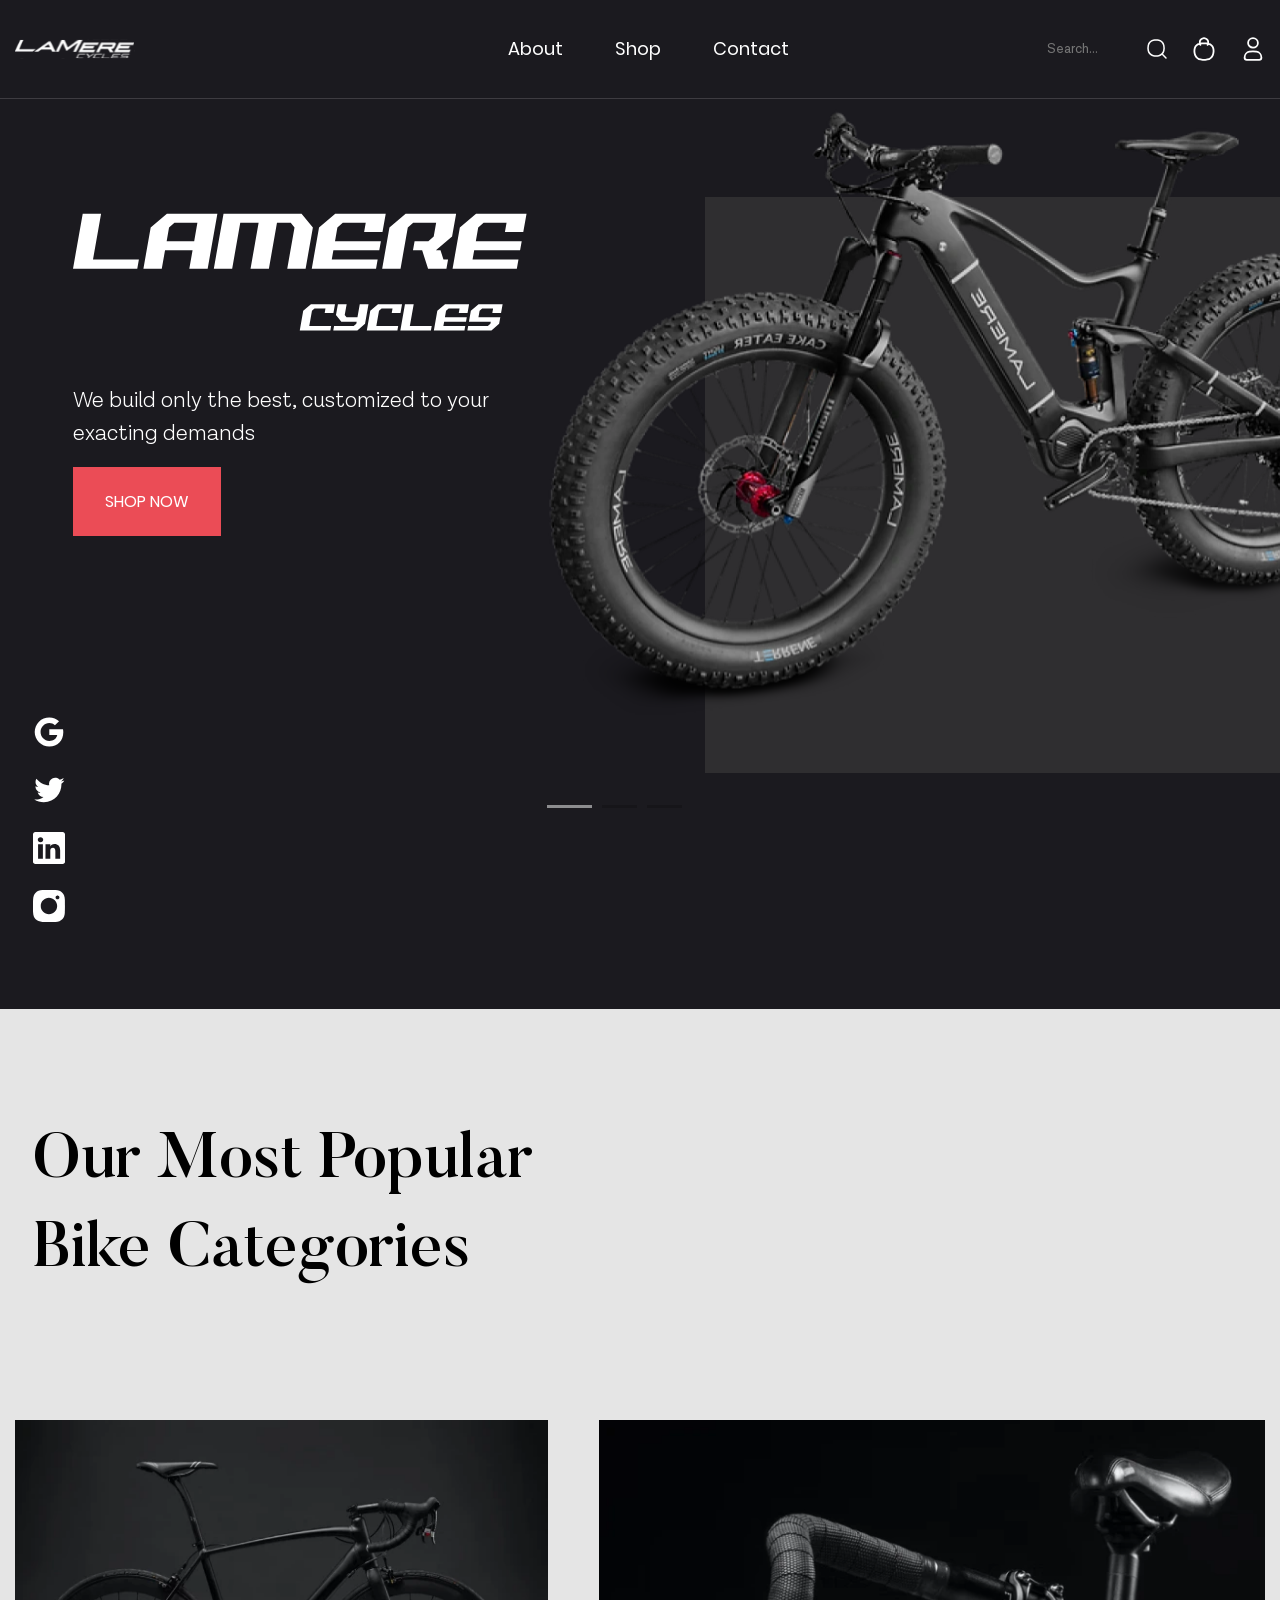
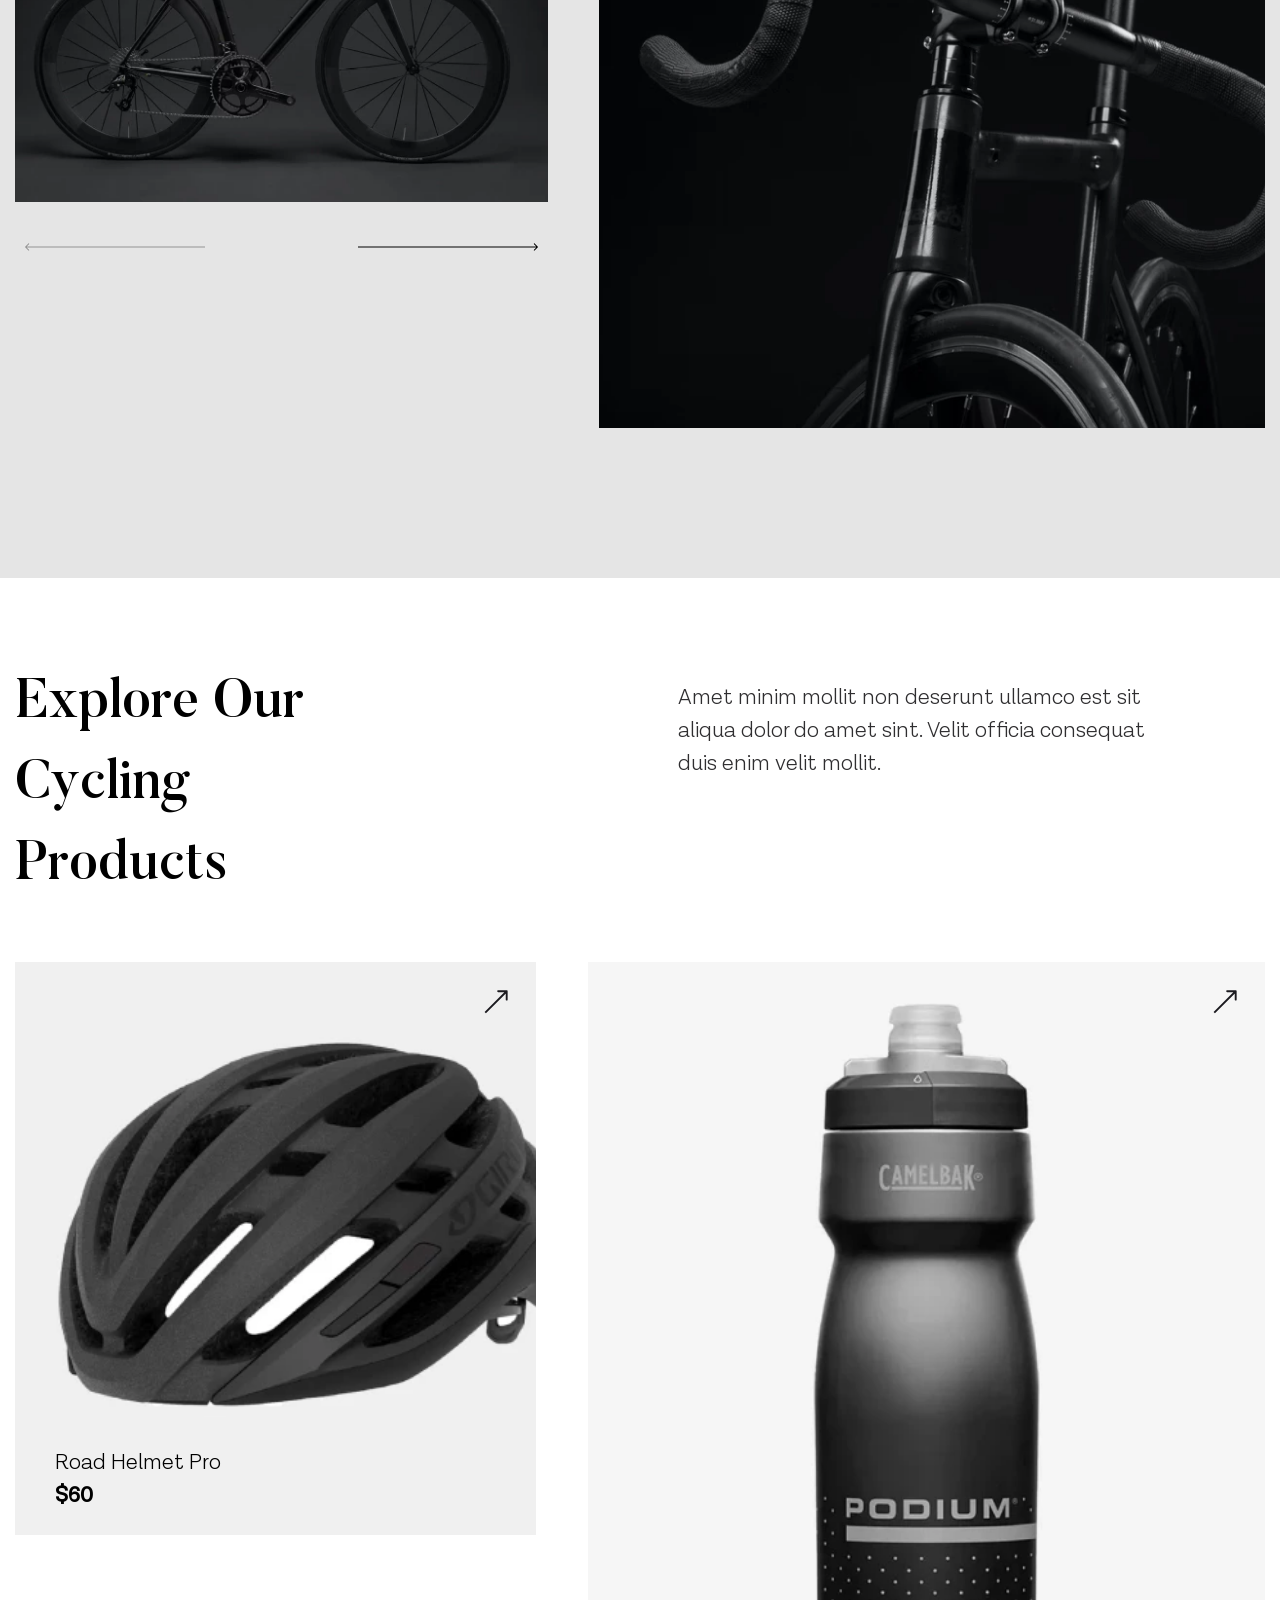
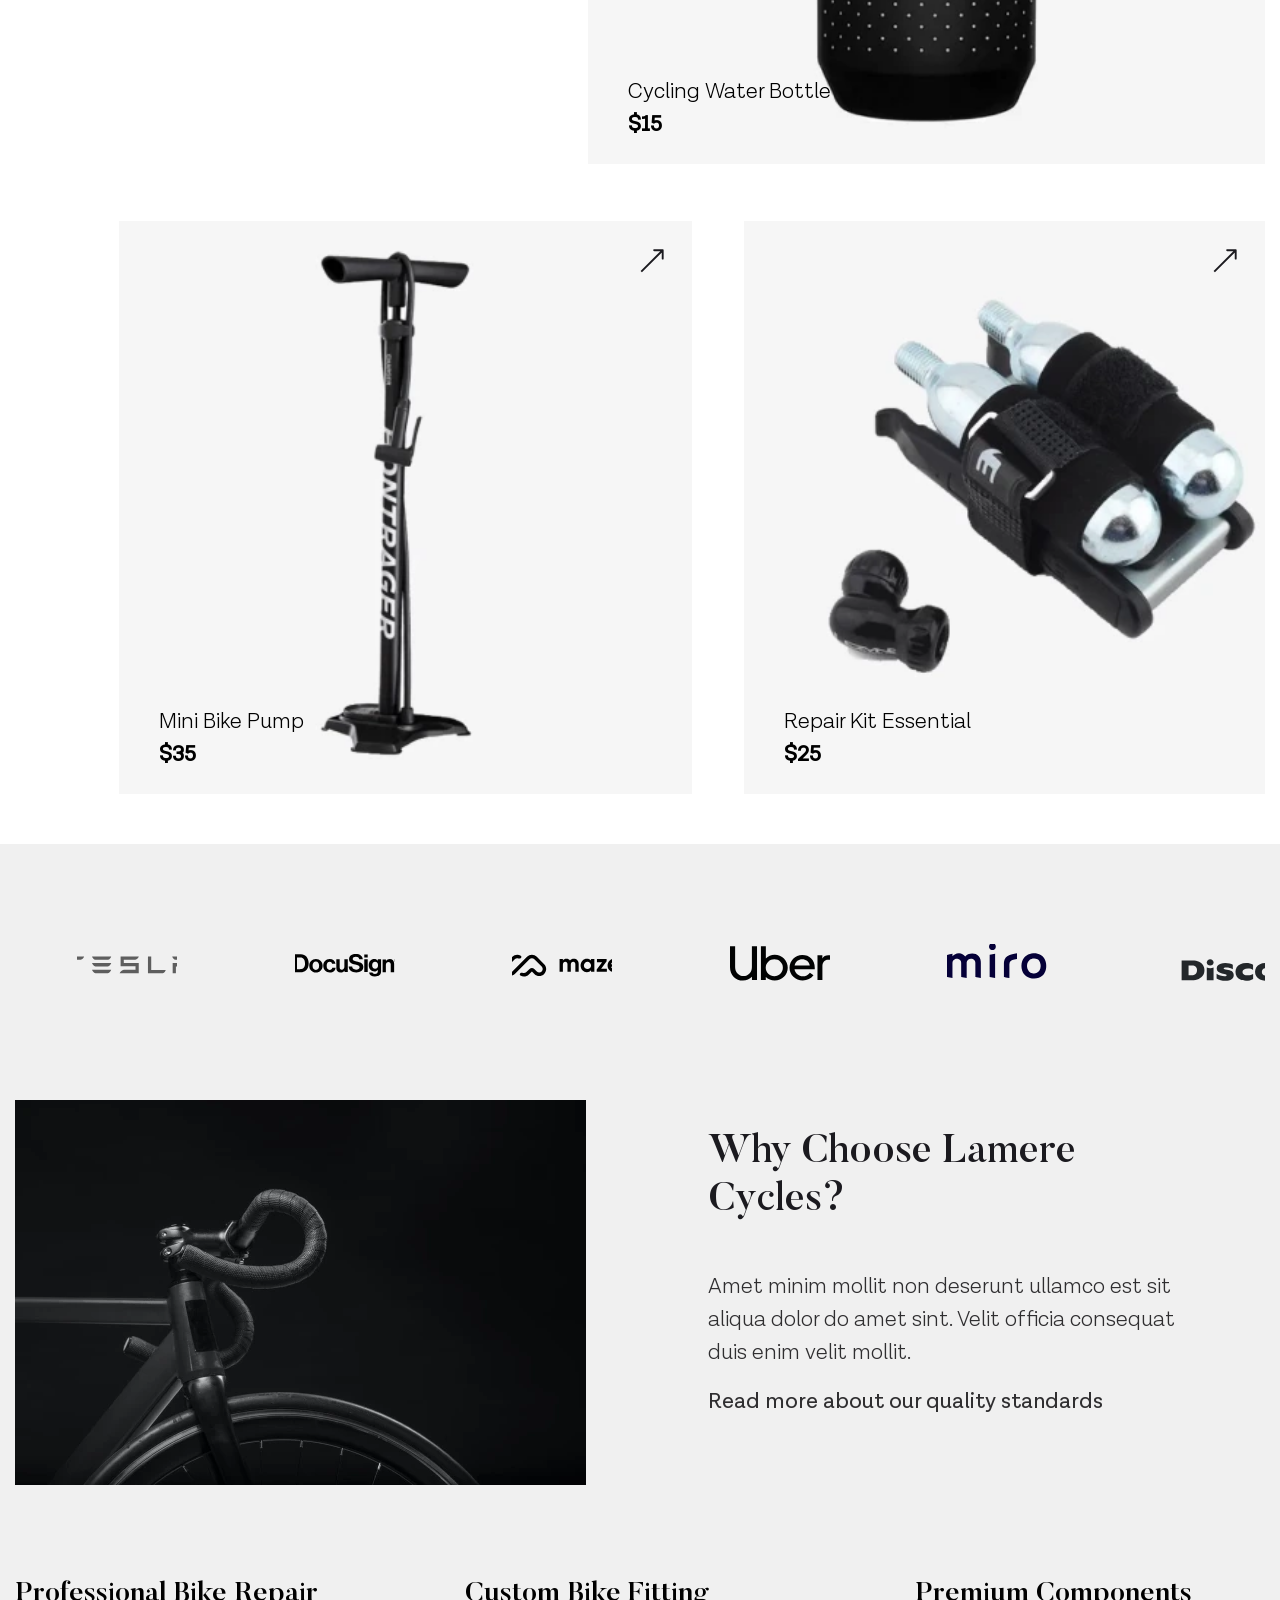
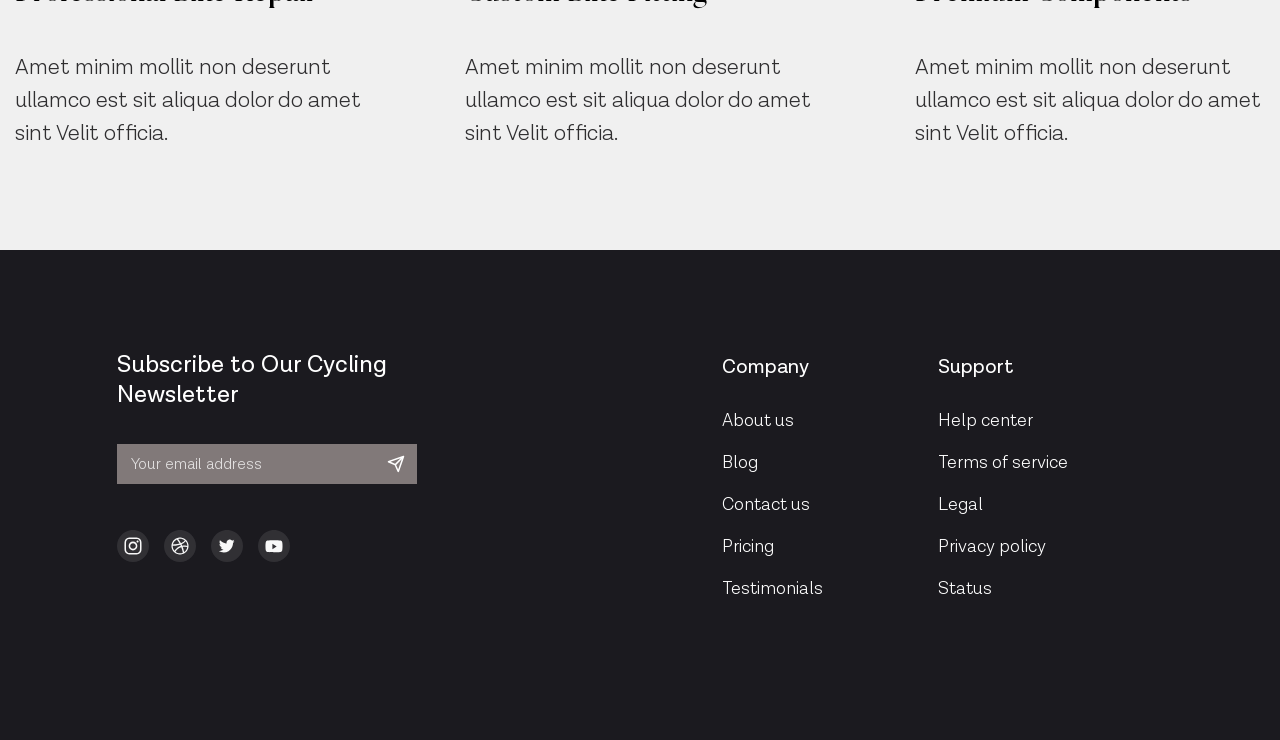
<file: index.html>
<!DOCTYPE html>
<html lang="en">

<head>
   <title>LamereCycles - Premium Custom Bicycles & Cycling Accessories</title>
   <meta http-equiv="Content-type" content="text/html;charset=UTF-8">
   <meta name="viewport" content="width=device-width, initial-scale=1.0">
   <meta name="description" content="LamereCycles - make best bicycle, customized to your exacting demands. Premium bicycles, cycling accessories and repair services.">
   <meta name="keywords" content="premium bicycles, custom bikes, bespoke cycles, handmade bicycles, high-end bikes, luxury cycling, carbon fiber bikes, road bikes, mountain bikes, gravel bikes, electric bikes, e-bikes, bike fitting service, professional bike repair, cycling accessories, bike components, cycling gear, urban bicycles, commuter bikes, performance bicycles, titanium bikes, aluminum frames, cycling apparel, bike helmets, cycling shoes, bike maintenance, custom bike builder, USA bike manufacturer, premium cycling brand, boutique bike shop, high-performance bicycles, bike customization, personalized bikes, dream bike builder, exclusive bicycles, artisan bike frames, cycling technology, innovative bike design, professional cycling equipment, cycling community, endurance bikes, racing bicycles, trail bikes, adventure cycling, bike packing gear, cycling safety equipment, smart bikes, connected cycling">
   <link rel="canonical" href="https://lamere-cycles-91wl.vercel.app/">
   <meta property="og:title" content="LamereCycles - Premium Custom Bicycles">
   <meta property="og:description" content="We build only the best bicycles, customized to your exacting demands">
   <meta property="og:type" content="website">
   <meta property="og:url" content="https://lamere-cycles-91wl.vercel.app/">
   <meta property="og:image" content="https://lamere-cycles-91wl.vercel.app/img/Content/about-cycle.webp">
   <meta name="twitter:card" content="summary_large_image">
   <meta name="twitter:title" content="LamereCycles - Premium Custom Bicycles">
   <meta name="twitter:description" content="We build only the best bicycles, customized to your exacting demands">
   <meta name="twitter:image" content="https://lamere-cycles-91wl.vercel.app/img/Content/about-cycle.webp">
   
   <link rel="preconnect" href="https://cdn.jsdelivr.net">
   <link rel="dns-prefetch" href="https://cdn.jsdelivr.net">
   <link rel="preconnect" href="https://mc.yandex.ru">
   <link rel="dns-prefetch" href="https://mc.yandex.ru">
   
   <link rel="preload" href="https://cdn.jsdelivr.net/npm/swiper@9/swiper-bundle.min.css" as="style" onload="this.onload=null;this.rel='stylesheet'">
   <noscript><link rel="stylesheet" href="https://cdn.jsdelivr.net/npm/swiper@9/swiper-bundle.min.css"></noscript>
   
   <style>
   .visually-hidden {
      position: absolute;
      width: 1px;
      height: 1px;
      padding: 0;
      margin: -1px;
      overflow: hidden;
      clip: rect(0, 0, 0, 0);
      white-space: nowrap;
      border: 0;
   }
   
   .about-slider__img img {
      content-visibility: auto;
      contain-intrinsic-size: 600px 400px;
   }
   
   .about-slider__img, .category-slider__right img, .explore__item img {
      aspect-ratio: auto;
   }
   
   .explore__item--helmet img { aspect-ratio: 1/1; }
   .explore__item--bottle img { aspect-ratio: 1/1; }
   .explore__item--pump img { aspect-ratio: 1/1; }
   .explore__item--kit img { aspect-ratio: 1/1; }
   
   .title {
      font-weight: bold;
      line-height: 1.2;
   }
   
   .text {
      line-height: 1.5;
   }
   </style>
   
   <link rel="stylesheet" href="./css/style.css" media="print" onload="this.media='all'">
   <link rel="shortcut icon" href="./favicon/favicon.ico">
   
   <link rel="preload" href="./img/Content/about-cycle.webp" as="image" type="image/webp" fetchpriority="high">
   <link rel="preload" href="./img/Icons/header-logo.svg" as="image" type="image/svg+xml" fetchpriority="high">
   
   <script>
   (function() {
      function loadYandexMetrika() {
         var script = document.createElement('script');
         script.src = 'https://mc.yandex.ru/metrika/tag.js';
         script.async = true;
         document.head.appendChild(script);
         
         window.ym = window.ym || function(){(window.ym.a = window.ym.a || []).push(arguments)};
         window.ym.l = 1*new Date();
         window.ym(106472051, 'init', {
            ssr:true,
            webvisor:true,
            clickmap:true,
            ecommerce:"dataLayer",
            referrer: document.referrer,
            url: location.href,
            accurateTrackBounce:true,
            trackLinks:true
         });
      }
      
      if (window.addEventListener) {
         window.addEventListener('load', loadYandexMetrika, false);
      } else if (window.attachEvent) {
         window.attachEvent('onload', loadYandexMetrika);
      }
   })();
   </script>
   
   <noscript><div><img src="https://mc.yandex.ru/watch/106472051" style="position:absolute; left:-9999px;" alt="" /></div></noscript>
   
   <meta http-equiv="Cache-Control" content="public, max-age=31536000, immutable">
   <meta http-equiv="Expires" content="31536000">

</head>

<body>
   <div class="wrapper">
      <header class="header" role="banner">
         <div class="container">
            <div class="header__row">
               <a class="header__logo" href="#" aria-label="LamereCycles Home" title="Go to LamereCycles homepage">
                  <img src="./img/Icons/header-logo.svg" alt="LamereCycles Logo" width="120" height="40" loading="eager" decoding="async" fetchpriority="high">
               </a>
               <div class="header__burger">
                  <span></span>
               </div>
               <nav class="header__menu" role="navigation" aria-label="Main Navigation">
                  <ul class="header__list">
                     <li><a class="header__link contact-text" href="#about" title="Learn about LamereCycles company">About</a></li>
                     <li><a class="header__link contact-text" href="#shop" title="Go to bicycles and accessories shop">Shop</a></li>
                     <li><a class="header__link contact-text" href="#contact" title="Contact LamereCycles">Contact</a></li>
                  </ul>
               </nav>
               <div class="header__account">
                  <form action="#" role="search">
                     <label for="search-input" class="visually-hidden">Search products</label>
                     <input class="header__input" id="search-input" type="text" placeholder="Search..." aria-label="Search products" title="Search bicycles and accessories">
                  </form>
                  <a class="header__basket" href="#" aria-label="Shopping cart" title="Shopping cart">
                     <img src="./img/Icons/header-basket.svg" alt="Shopping cart" width="24" height="24" loading="lazy" decoding="async">
                  </a>
                  <a class="header__user" href="#" aria-label="User account" title="User account">
                     <img src="./img/Icons/header-user.svg" alt="User account" width="24" height="24" loading="lazy" decoding="async">
                  </a>
               </div>
            </div>
         </div>
      </header>
      
      <main class="content" role="main">
         <section class="about" id="about">
            <div class="container">
               <div class="about__wrapper">
                  <div class="about__row">
                     <div class="about__left">
                        <div class="about__title">
                           <h1 class="visually-hidden">LamereCycles - Premium Custom Bicycles</h1>
                           <img src="./img/Icons/about-logo.svg" alt="LamereCycles - Premium Custom Bicycles" width="300" height="80" loading="lazy" decoding="async" title="LamereCycles Premium Custom Bicycles">
                        </div>
                        <p class="about__text text">
                           We build only the best, customized to your exacting demands
                        </p>
                        <a href="#shop" class="about__btn" title="Buy LamereCycles bicycles">SHOP NOW</a>
                     </div>
                     <div class="about__right">
                        <div class="about__right-wrapper">
                           <div class="about-slider swiper-container">
                              <div class="about-slider__wrapper swiper-wrapper">
                                 <div class="about-slider__slide swiper-slide">
                                    <div class="about-slider__img">
                                       <img src="./img/Content/about-cycle.webp" alt="Custom road bicycle LamereCycles Pro model" width="600" height="400" loading="eager" decoding="async" fetchpriority="high" title="LamereCycles Pro Road Bicycle">
                                    </div>
                                 </div>
                                 <div class="about-slider__slide swiper-slide">
                                    <div class="about-slider__img">
                                       <img src="./img/Content/about-cycle.webp" alt="Custom mountain bike LamereCycles Trail model" width="600" height="400" loading="lazy" decoding="async" title="LamereCycles Trail Mountain Bike">
                                    </div>
                                 </div>
                                 <div class="about-slider__slide swiper-slide">
                                    <div class="about-slider__img">
                                       <img src="./img/Content/about-cycle.webp" alt="Custom city bicycle LamereCycles Urban model" width="600" height="400" loading="lazy" decoding="async" title="LamereCycles Urban City Bicycle">
                                    </div>
                                 </div>
                              </div>
                           </div>
                           <div class="about-pagination"></div>
                        </div>
                     </div>
                  </div>
                  <div class="about__links">
                     <a class="about__link" href="#" aria-label="Follow us on Google" title="LamereCycles on Google">
                        <img src="./img/Icons/about-google.svg" alt="Google" width="32" height="32" loading="lazy" decoding="async">
                     </a>
                     <a class="about__link" href="#" aria-label="Follow us on Twitter" title="LamereCycles on Twitter">
                        <img src="./img/Icons/about-twitter.svg" alt="Twitter" width="32" height="32" loading="lazy" decoding="async">
                     </a>
                     <a class="about__link" href="#" aria-label="Follow us on LinkedIn" title="LamereCycles on LinkedIn">
                        <img src="./img/Icons/about-in.svg" alt="LinkedIn" width="32" height="32" loading="lazy" decoding="async">
                     </a>
                     <a class="about__link" href="#" aria-label="Follow us on Instagram" title="LamereCycles on Instagram">
                        <img src="./img/Icons/about-inst.svg" alt="Instagram" width="32" height="32" loading="lazy" decoding="async">
                     </a>
                  </div>
               </div>
            </div>
         </section>

         <section class="category">
            <div class="container">
               <div class="category__wrapper">
                  <h2 class="category__title title">Our Most Popular Bike Categories</h2>
                  <div class="category-slider swiper-container">
                     <div class="category-slider__wrapper swiper-wrapper">
                        <div class="category-slider__slide swiper-slide">
                           <div class="category-slider__img-row">
                              <div class="category-slider__left-wrapper">
                                 <div class="category-slider-in swiper-container">
                                    <div class="category-slider-in__wrapper swiper-wrapper">
                                       <div class="category-slider-in__slide swiper-slide">
                                          <div class="category-slider-in__img">
                                             <img src="./img/Content/category-1.webp" alt="Road bike detailed view" width="400" height="300" loading="lazy" decoding="async" title="Road Bicycle Details">
                                          </div>
                                       </div>
                                       <div class="category-slider-in__slide swiper-slide">
                                          <div class="category-slider-in__img">
                                             <img src="./img/Content/category-1.webp" alt="Road bike side view" width="400" height="300" loading="lazy" decoding="async" title="Road Bicycle Side View">
                                          </div>
                                       </div>
                                       <div class="category-slider-in__slide swiper-slide">
                                          <div class="category-slider-in__img">
                                             <img src="./img/Content/category-1.webp" alt="Road bike components" width="400" height="300" loading="lazy" decoding="async" title="Road Bicycle Components">
                                          </div>
                                       </div>
                                       <div class="category-slider-in__slide swiper-slide">
                                          <div class="category-slider-in__img">
                                             <img src="./img/Content/category-1.webp" alt="Road bike in action" width="400" height="300" loading="lazy" decoding="async" title="Road Bicycle in Action">
                                          </div>
                                       </div>
                                    </div>
                                 </div>
                                 <div class="category-next swiper-button-next" title="Next slide"></div>
                                 <div class="category-prev swiper-button-prev" title="Previous slide"></div>
                              </div>
                              <div class="category-slider__right">
                                 <img src="./img/Content/category-2.webp" alt="Road bicycle full view" width="500" height="400" loading="lazy" decoding="async" title="Road Bicycle Full View">
                              </div>
                           </div>
                        </div>
                     </div>
                  </div>
                  <div class="category-pagination swiper-pagination"></div>
               </div>
            </div>
         </section>

         <section class="explore" id="shop">
            <div class="container">
               <div class="explore__content">
                  <h2 class="explore__title title">Explore Our Cycling Products</h2>
                  <div class="explore__text text">Amet minim mollit non deserunt ullamco est sit aliqua dolor do amet
                     sint. Velit officia consequat duis enim velit mollit. </div>
               </div>
               <div class="explore__wrapper">
                  <div class="explore__row">
                     <div class="explore__item explore__item--helmet">
                        <div class="explore__item-content">
                           <p class="explore__item-text">Road Helmet Pro</p>
                           <p class="explore__item-price">$60</p>
                        </div>
                        <a class="explore__item-arrow" href="#" aria-label="View Road Helmet Pro details" title="Learn more about Road Helmet Pro">
                           <img src="./img/Icons/explore-arrow.svg" alt="View details" width="20" height="20" loading="lazy" decoding="async">
                        </a>
                        <img src="./img/Content/explore-helmet.webp" alt="LamereCycles Road Helmet Pro safety certified" width="280" height="280" loading="lazy" decoding="async" title="Road Helmet Pro Bicycle Helmet">
                     </div>
                     <div class="explore__item explore__item--bottle">
                        <div class="explore__item-content">
                           <p class="explore__item-text">Cycling Water Bottle</p>
                           <p class="explore__item-price">$15</p>
                        </div>
                        <a class="explore__item-arrow" href="#" aria-label="View Cycling Water Bottle details" title="Learn more about cycling water bottle">
                           <img src="./img/Icons/explore-arrow.svg" alt="View details" width="20" height="20" loading="lazy" decoding="async">
                        </a>
                        <img src="./img/Content/explore-bottle.webp" alt="Insulated cycling water bottle BPA-free" width="280" height="280" loading="lazy" decoding="async" title="Insulated Cycling Water Bottle">
                     </div>
                     <div class="explore__item explore__item--pump">
                        <div class="explore__item-content">
                           <p class="explore__item-text">Mini Bike Pump</p>
                           <p class="explore__item-price">$35</p>
                        </div>
                        <a class="explore__item-arrow" href="#" aria-label="View Mini Bike Pump details" title="Learn more about mini pump">
                           <img src="./img/Icons/explore-arrow.svg" alt="View details" width="20" height="20" loading="lazy" decoding="async">
                        </a>
                        <img src="./img/Content/explore-pump.webp" alt="Portable mini bike pump for road and mountain bikes" width="280" height="280" loading="lazy" decoding="async" title="Mini Bike Pump">
                     </div>
                     <div class="explore__item explore__item--kit">
                        <div class="explore__item-content">
                           <p class="explore__item-text">Repair Kit Essential</p>
                           <p class="explore__item-price">$25</p>
                        </div>
                        <a class="explore__item-arrow" href="#" aria-label="View Repair Kit Essential details" title="Learn more about repair kit">
                           <img src="./img/Icons/explore-arrow.svg" alt="View details" width="20" height="20" loading="lazy" decoding="async">
                        </a>
                        <img src="./img/Content/explore-kit.webp" alt="Bicycle repair kit with tools and patches" width="280" height="280" loading="lazy" decoding="async" title="Bicycle Repair Kit">
                     </div>
                  </div>
               </div>
            </div>
         </section>

         <section class="choose">
            <div class="container">
               <div class="choose__wrapper">
                  <div class="choose__companies">
                     <a class="choose__img-companies" href="#" aria-label="Tesla partnership" title="LamereCycles and Tesla">
                        <img src="./img/Icons/choose-tesla.svg" alt="Tesla" width="100" height="40" loading="lazy" decoding="async">
                     </a>
                     <a class="choose__img-companies" href="#" aria-label="DocuSign partnership" title="LamereCycles and DocuSign">
                        <img src="./img/Icons/choose-docu.svg" alt="DocuSign" width="100" height="40" loading="lazy" decoding="async">
                     </a>
                     <a class="choose__img-companies" href="#" aria-label="Maze partnership" title="LamereCycles and Maze">
                        <img src="./img/Icons/choose-maze.svg" alt="Maze" width="100" height="40" loading="lazy" decoding="async">
                     </a>
                     <a class="choose__img-companies" href="#" aria-label="Uber partnership" title="LamereCycles and Uber">
                        <img src="./img/Icons/choose-uber.svg" alt="Uber" width="100" height="40" loading="lazy" decoding="async">
                     </a>
                     <a class="choose__img-companies" href="#" aria-label="Miro partnership" title="LamereCycles and Miro">
                        <img src="./img/Icons/choose-miro.svg" alt="Miro" width="100" height="40" loading="lazy" decoding="async">
                     </a>
                     <a class="choose__img-companies" href="#" aria-label="Discord partnership" title="LamereCycles and Discord">
                        <img src="./img/Icons/choose-discord.svg" alt="Discord" width="100" height="40" loading="lazy" decoding="async">
                     </a>
                  </div>
                  <div class="choose__row">
                     <div class="choose__left">
                        <div class="choose__img">
                           <img src="./img/Content/choose-cycle.webp" alt="Custom built LamereCycles premium bicycle" width="600" height="400" loading="lazy" decoding="async" title="Custom Premium LamereCycles Bicycle">
                        </div>
                     </div>
                     <div class="choose__right">
                        <h3 class="choose__title title">Why Choose Lamere Cycles?</h3>
                        <p class="choose__text text">Amet minim mollit non deserunt ullamco est sit aliqua dolor do amet
                           sint. Velit officia consequat duis enim velit mollit. </p>
                        <a class="choose__link text" href="#" title="Read about LamereCycles quality standards">Read more about our quality standards</a>
                     </div>
                  </div>
                  <div class="choose__products">
                     <div class="choose__product">
                        <h4 class="choose__product-title title">Professional Bike Repair</h4>
                        <p class="choose__product-text text">
                           Amet minim mollit non deserunt ullamco est sit aliqua dolor do amet sint Velit officia.
                        </p>
                     </div>
                     <div class="choose__product">
                        <h4 class="choose__product-title title">Custom Bike Fitting</h4>
                        <p class="choose__product-text text">
                           Amet minim mollit non deserunt ullamco est sit aliqua dolor do amet sint Velit officia.
                        </p>
                     </div>
                     <div class="choose__product">
                        <h4 class="choose__product-title title">Premium Components</h4>
                        <p class="choose__product-text text">
                           Amet minim mollit non deserunt ullamco est sit aliqua dolor do amet sint Velit officia.
                        </p>
                     </div>
                  </div>
               </div>
            </div>
         </section>
      </main>
      
      <footer class="footer" id="contact">
         <div class="container">
            <div class="footer__wrapper">
               <div class="footer__row">
                  <div class="footer__subscribe">
                     <h3 class="footer__title">Subscribe to Our Cycling Newsletter</h3>
                     <div class="footer__input">
                        <input type="email" placeholder="Your email address" aria-label="Your email address for newsletter" title="Your email for newsletter">
                     </div>
                     <div class="footer__logos">
                        <a class="footer__logo" href="#" aria-label="Follow us on Instagram" title="LamereCycles on Instagram">
                           <img src="./img/Icons/footer-inst.svg" alt="Instagram" width="24" height="24" loading="lazy" decoding="async">
                        </a>
                        <a class="footer__logo" href="#" aria-label="Follow us on Dribbble" title="LamereCycles on Dribbble">
                           <img src="./img/Icons/footer-dribbble.svg" alt="Dribbble" width="24" height="24" loading="lazy" decoding="async">
                        </a>
                        <a class="footer__logo" href="#" aria-label="Follow us on Twitter" title="LamereCycles on Twitter">
                           <img src="./img/Icons/footer-twitter.svg" alt="Twitter" width="24" height="24" loading="lazy" decoding="async">
                        </a>
                        <a class="footer__logo" href="#" aria-label="Follow us on YouTube" title="LamereCycles on YouTube">
                           <img src="./img/Icons/footer-youtube.svg" alt="YouTube" width="24" height="24" loading="lazy" decoding="async">
                        </a>
                     </div>
                  </div>
                  <div class="footer__info">
                     <div class="footer__item">
                        <h4 class="footer__subtitle">Company</h4>
                        <ul class="footer__list">
                           <li><a class="footer__link" href="#" title="About LamereCycles company">About us</a></li>
                           <li><a class="footer__link" href="#" title="Bicycle blog">Blog</a></li>
                           <li><a class="footer__link" href="#" title="LamereCycles contacts">Contact us</a></li>
                           <li><a class="footer__link" href="#" title="Bicycle prices">Pricing</a></li>
                           <li><a class="footer__link" href="#" title="Customer reviews">Testimonials</a></li>
                        </ul>
                     </div>
                     <div class="footer__item">
                        <h4 class="footer__subtitle">Support</h4>
                        <ul class="footer__list">
                           <li><a class="footer__link" href="#" title="Help center">Help center</a></li>
                           <li><a class="footer__link" href="#" title="Terms of service">Terms of service</a></li>
                           <li><a class="footer__link" href="#" title="Legal information">Legal</a></li>
                           <li><a class="footer__link" href="#" title="Privacy policy">Privacy policy</a></li>
                           <li><a class="footer__link" href="#" title="Service status">Status</a></li>
                        </ul>
                     </div>
                  </div>
               </div>
            </div>
         </div>
      </footer>
   </div>
   
   <script>
   function loadScript(src, callback) {
       var script = document.createElement('script');
       script.src = src;
       script.async = true;
       if (callback) {
           script.onload = callback;
       }
       document.body.appendChild(script);
   }
   
   function loadDeferredScripts() {
       loadScript('https://cdn.jsdelivr.net/npm/swiper@9/swiper-bundle.min.js', function() {
           loadScript('./js/jquery-3.6.3.min.js', function() {
               loadScript('./js/main.js');
           });
       });
   }
   
   if (window.requestIdleCallback) {
       window.requestIdleCallback(loadDeferredScripts);
   } else {
       window.addEventListener('load', loadDeferredScripts);
   }
   
   ['click', 'touchstart', 'keydown'].forEach(function(event) {
       window.addEventListener(event, function() {
           loadDeferredScripts();
           ['click', 'touchstart', 'keydown'].forEach(function(e) {
               window.removeEventListener(e, arguments.callee);
           });
       }, { once: true });
   });
   </script>
   
</body>
</html>
</file>
<file: css/style.css>
* {
  padding: 0;
  margin: 0;
  border: 0;
}

*, *:before, *:after {
  -webkit-box-sizing: border-box;
  box-sizing: border-box;
}

:focus, :active {
  outline: none;
}

a:focus, a:active {
  outline: none;
}

nav, footer, header, aside {
  display: block;
}

html, body {
  height: 100%;
  width: 100%;
  font-size: 100%;
  line-height: 1;
  font-size: 14px;
  -ms-text-size-adjust: 100%;
  -moz-text-size-adjust: 100%;
  -webkit-text-size-adjust: 100%;
}

input, button, textarea {
  font-family: inherit;
}

input::-ms-clear {
  display: none;
}

button {
  cursor: pointer;
}

button::-moz-focus-inner {
  padding: 0;
  border: 0;
}

a, a:visited {
  text-decoration: none;
}

a:hover {
  text-decoration: none;
}

ul li {
  list-style: none;
}

img {
  vertical-align: top;
}

h1, h2, h3, h4, h5, h6 {
  font-size: inherit;
  font-weight: inherit;
}

@font-face {
  font-family: 'Lota';
  src: url("../fonts/LotaGrotesqueAlt1-Light.woff2") format("woff2"), url("../fonts/LotaGrotesqueAlt1-Light.woff") format("woff");
  font-weight: 100;
  font-style: normal;
  font-display: swap;
}

@font-face {
  font-family: 'Lota';
  src: url("../fonts/LotaGrotesqueAlt1-Regular.woff2") format("woff2"), url("../fonts/LotaGrotesqueAlt1-Regular.woff") format("woff");
  font-weight: 400;
  font-style: normal;
  font-display: swap;
}

@font-face {
  font-family: 'Poppins';
  src: url("../fonts/Poppins-Regular.woff2") format("woff2"), url("../fonts/Poppins-Regular.woff") format("woff");
  font-weight: 400;
  font-style: normal;
  font-display: swap;
}

@font-face {
  font-family: 'Poppins';
  src: url("../fonts/Poppins-SemiBold.woff2") format("woff2"), url("../fonts/Poppins-SemiBold.woff") format("woff");
  font-weight: 600;
  font-style: normal;
  font-display: swap;
}

@font-face {
  font-family: 'Butler';
  src: url("../fonts/Butler-Medium.woff2") format("woff2"), url("../fonts/Butler-Medium.woff") format("woff");
  font-weight: 500;
  font-style: normal;
  font-display: swap;
}

body {
  font-family: 'Lota', sans-serif;
  font-weight: 100;
  font-size: 22px;
  color: #000;
}

.wrapper {
  overflow: hidden;
  min-height: 100%;
  display: -webkit-box;
  display: -ms-flexbox;
  display: flex;
  -webkit-box-orient: vertical;
  -webkit-box-direction: normal;
      -ms-flex-direction: column;
          flex-direction: column;
}

.content {
  -webkit-box-flex: 1;
      -ms-flex: 1 1 auto;
          flex: 1 1 auto;
}

.container {
  max-width: 1310px;
  margin-left: auto;
  margin-right: auto;
  padding-left: 15px;
  padding-right: 15px;
}

.text {
  font-weight: 300;
  font-size: 22px;
  line-height: 1.5;
  color: #2F2E30;
}

.contact-text {
  font-weight: 400;
  font-size: 18px;
}

.title {
  font-family: 'Butler';
  font-weight: 500;
  font-size: 64px;
  line-height: 1.4;
}

.header {
  padding: 29px 0;
  border-bottom: 1.5px solid #8d8c8f4f;
  position: fixed;
  width: 100%;
  left: 0;
  top: 0;
  z-index: 20;
}

.header::before {
  content: '';
  position: absolute;
  top: 0;
  left: 0;
  width: 100%;
  height: 100%;
  background-color: #1B1A1F;
  z-index: 3;
}

.header__row {
  display: -webkit-box;
  display: -ms-flexbox;
  display: flex;
  -webkit-box-align: center;
      -ms-flex-align: center;
          align-items: center;
  -webkit-box-pack: justify;
      -ms-flex-pack: justify;
          justify-content: space-between;
}

.header__menu {
  z-index: 4;
  padding-left: 120px;
}

.header__logo {
  z-index: 4;
}

.header__burger {
  display: none;
}

.header__list {
  display: -webkit-box;
  display: -ms-flexbox;
  display: flex;
  -webkit-column-gap: 52px;
          column-gap: 52px;
}

.header__list a {
  -webkit-transition: all .5s ease;
  transition: all .5s ease;
}

.header__list a:hover {
  color: #a99f9f;
}

.header__link {
  color: #fff;
  font-family: 'Poppins';
}

.header__account {
  -webkit-box-align: center;
      -ms-flex-align: center;
          align-items: center;
  position: relative;
  z-index: 4;
  display: -webkit-box;
  display: -ms-flexbox;
  display: flex;
  -webkit-column-gap: 25px;
          column-gap: 25px;
}

.header__input {
  padding: 6px 26px 6px 6px;
  position: relative;
  caret-color: transparent;
  -webkit-transition: all .5s ease;
  transition: all .5s ease;
  cursor: pointer;
  width: 126px;
  color: #1B1A1F;
  background: #1B1A1F url("./../img/Icons/header-search.svg") right center/auto auto no-repeat;
}

.header__input:hover, .header__input:active {
  background: #2F2E30 url("./../img/Icons/header-search.svg") right center/auto auto no-repeat;
}

.header__input.active {
  background: #2F2E30 url("./../img/Icons/header-search.svg") right center/auto auto no-repeat;
}

@media screen and (max-width: 1000.98px) {
  .header__menu {
    padding-left: 67px;
  }
}

@media screen and (max-width: 768.98px) {
  body.lock {
    overflow: hidden;
  }
  .header__logo {
    -webkit-box-ordinal-group: 2;
        -ms-flex-order: 1;
            order: 1;
  }
  .header__account {
    -webkit-box-ordinal-group: 3;
        -ms-flex-order: 2;
            order: 2;
  }
  .header__burger {
    -webkit-box-ordinal-group: 4;
        -ms-flex-order: 3;
            order: 3;
    z-index: 4;
    display: block;
    width: 30px;
    height: 20px;
    position: relative;
  }
  .header__burger span {
    background-color: #fff;
    width: 100%;
    height: 2px;
    position: absolute;
    left: 0;
    top: 9px;
  }
  .header__burger::before, .header__burger::after {
    content: '';
    background-color: #fff;
    position: absolute;
    width: 100%;
    height: 2px;
    left: 0;
  }
  .header__burger::before {
    top: 0;
  }
  .header__burger::after {
    bottom: 0;
  }
  .header__burger span, .header__burger::before, .header__burger::after {
    -webkit-transition: all .4s ease;
    transition: all .4s ease;
  }
  .header__burger.active span {
    -webkit-transform: rotate(45deg);
            transform: rotate(45deg);
  }
  .header__burger.active::before {
    -webkit-transform: rotate(45deg);
            transform: rotate(45deg);
  }
  .header__burger.active::after {
    -webkit-transform: rotate(45deg);
            transform: rotate(45deg);
  }
  .header__menu {
    overflow: hidden;
    -webkit-transition: all .5s ease;
    transition: all .5s ease;
    width: 100%;
    height: 100%;
    position: fixed;
    top: -100%;
    left: 0;
    padding-left: 50px;
    padding-top: 0;
    padding-bottom: 20px;
    z-index: 2;
  }
  .header__menu.active {
    background-color: #1b1a1f9e;
    top: 0;
    overflow-y: auto;
    padding-top: 138px;
  }
  .header__list {
    row-gap: 45px;
    -webkit-box-orient: vertical;
    -webkit-box-direction: normal;
        -ms-flex-direction: column;
            flex-direction: column;
  }
  .header__link {
    font-size: 26px;
  }
}

@media screen and (max-width: 576.98px) {
  .header__menu {
    padding-left: 23px;
    overflow: hidden;
  }
  .header__menu.active {
    display: -webkit-box;
    display: -ms-flexbox;
    display: flex;
    -ms-flex-pack: distribute;
        justify-content: space-around;
  }
  .header__account {
    display: -webkit-box;
    display: -ms-flexbox;
    display: flex;
    row-gap: 25px;
    -webkit-box-orient: vertical;
    -webkit-box-direction: normal;
        -ms-flex-direction: column;
            flex-direction: column;
    -webkit-box-align: start;
        -ms-flex-align: start;
            align-items: start;
  }
  .header__input {
    padding: 6px 6px 6px 26px;
    width: 150px;
    color: #1b1a1f00;
    background: url("./../img/Icons/header-search.svg") left center/auto auto no-repeat;
  }
  .header__input:hover, .header__input:active {
    color: #1B1A1F;
    background: #2F2E30 url("./../img/Icons/header-search.svg") left center/auto auto no-repeat;
  }
  .header__input.active {
    color: #1B1A1F;
    background: #2F2E30 url("./../img/Icons/header-search.svg") left center/auto auto no-repeat;
  }
}

@media screen and (max-width: 376.98px) {
  .header__input {
    width: 100px;
  }
}

.about {
  background-color: #1B1A1F;
  padding: 186px 0 87px 0;
}

.about__wrapper {
  padding-left: 58px;
}

.about__row {
  display: -webkit-box;
  display: -ms-flexbox;
  display: flex;
}

.about__links {
  display: inline-block;
  margin-left: -40px;
}

.about__left {
  -webkit-box-flex: 0;
      -ms-flex: 0 1 515px;
          flex: 0 1 515px;
}

.about__link {
  display: block;
  margin-bottom: 26px;
}

.about__link:last-child {
  margin-bottom: 0;
}

.about__title {
  margin-bottom: 40px;
}

.about__title img {
  width: 100%;
  height: 100%;
  -o-object-fit: cover;
     object-fit: cover;
  max-width: 515px;
}

.about__text {
  margin-bottom: 40px;
  color: #fff;
}

.about__btn {
  -webkit-transition: all .5s ease;
  transition: all .5s ease;
  padding: 23px 32px;
  font-family: 'Poppins';
  font-weight: 400;
  font-size: 16px;
  color: #fff;
  background-color: #eb4c56;
}

.about__btn:hover {
  color: #eb4c56;
  background-color: #fff;
}

.about__right {
  min-width: 0;
  margin-top: -7.44%;
  margin-right: -12.3%;
  -webkit-box-flex: 0;
      -ms-flex: 0 1 955px;
          flex: 0 1 955px;
}

.about__right-wrapper {
  position: relative;
}

.about__right-wrapper .about-pagination {
  bottom: -15.63%;
  position: absolute;
}

.about__right-wrapper .about-pagination .swiper-pagination-bullet {
  -webkit-transition: all .5s ease;
  transition: all .5s ease;
  width: 35px;
  height: 3px;
  margin: 0 5px;
  border-radius: 0;
}

.about__right-wrapper .about-pagination .swiper-pagination-bullet-active {
  width: 45px;
  background: rgba(255, 255, 255, 0.5);
}

.about__right-wrapper::before {
  content: '';
  max-width: 100%;
  max-height: 100%;
  width: 655px;
  height: 576px;
  position: absolute;
  background-color: #2F2E30;
  top: 16.05%;
  left: 18.71%;
}

.about-slider {
  overflow: hidden;
}

.about-slider__img {
  max-width: 100%;
  position: relative;
}

.about-slider__img img {
  width: 100%;
  position: relative;
  height: 100%;
  -o-object-fit: cover;
     object-fit: cover;
}

@media screen and (max-width: 1230.98px) {
  .about__right-wrapper .about-pagination {
    bottom: -24.63%;
  }
}

@media screen and (max-width: 768.98px) {
  .about {
    padding-top: 122px;
    padding-bottom: 22px;
  }
  .about__btn {
    padding: 15px 24px;
  }
  .about__right {
    margin-top: 4.56%;
  }
  .about__links {
    margin-left: -54px;
    margin-top: -49px;
  }
}

@media screen and (max-width: 576.98px) {
  .about__wrapper {
    padding-left: 0;
  }
  .about__row {
    -ms-flex-wrap: wrap;
        flex-wrap: wrap;
  }
  .about__left {
    margin-bottom: 30px;
  }
  .about__right {
    -webkit-box-flex: 1;
        -ms-flex: 1 1 955px;
            flex: 1 1 955px;
    margin-right: 0;
    margin-top: 0;
  }
  .about__right-wrapper .about-pagination {
    bottom: -11.63%;
  }
  .about__right-wrapper::before {
    width: 336px;
    left: 19.71%;
    height: 278px;
  }
  .about__links {
    margin-left: 3%;
    -ms-flex-pack: distribute;
        justify-content: space-around;
    display: -webkit-box;
    display: -ms-flexbox;
    display: flex;
    margin-top: 23%;
  }
}

.category {
  padding: 109px 0 150px 0;
  background-color: #E5E5E5;
}

.category__title {
  max-width: 527px;
  margin-bottom: 123px;
  padding-left: 17px;
}

.category__wrapper {
  position: relative;
}

.category__wrapper .category-pagination {
  top: 0;
  left: auto;
  right: 0;
  bottom: auto;
  text-align: start;
  display: -webkit-box;
  display: -ms-flexbox;
  display: flex;
  -webkit-box-orient: vertical;
  -webkit-box-direction: normal;
      -ms-flex-direction: column;
          flex-direction: column;
  row-gap: 45px;
  -webkit-box-align: start;
      -ms-flex-align: start;
          align-items: start;
  max-width: 123px;
}

.category__wrapper .category-pagination .category-bullet {
  margin: 0;
  max-width: 123px;
  width: auto;
  height: auto;
  background: none;
  font-weight: 400;
  font-size: 18px;
  color: #2F2E30;
  opacity: 1;
  -webkit-transition: all .5s ease;
  transition: all .5s ease;
}

.category__wrapper .category-pagination .category-bullet:hover {
  color: #EB4C56;
}

.category__wrapper .category-pagination .swiper-pagination-bullet-active {
  color: #EB4C56;
}

.category-slider {
  overflow: hidden;
}

.category-slider__img-row {
  display: -webkit-box;
  display: -ms-flexbox;
  display: flex;
  -webkit-box-align: start;
      -ms-flex-align: start;
          align-items: flex-start;
  -webkit-column-gap: 51px;
          column-gap: 51px;
}

.category-slider__left-wrapper {
  min-width: 0;
  -webkit-box-flex: 0;
      -ms-flex: 0 1 547px;
          flex: 0 1 547px;
  position: relative;
}

.category-slider-in__img img {
  width: 100%;
  height: 100%;
  -o-object-fit: cover;
     object-fit: cover;
}

.category-slider-in {
  overflow: hidden;
}

.category-slider__right {
  pointer-events: none;
}

.category-slider__right img {
  width: 100%;
  height: 100%;
  -o-object-fit: cover;
     object-fit: cover;
}

.category-next,
.category-prev {
  top: auto;
  bottom: -50px;
  width: 180px;
  height: 11px;
}

.category-next::after,
.category-prev::after {
  font-size: 0px;
}

.category-next {
  background: url("./../img/Icons/category-next.svg") center center/auto auto no-repeat;
}

.category-prev {
  background: url("./../img/Icons/category-prev.svg") center center/auto auto no-repeat;
}

@media screen and (max-width: 1200.98px) {
  .category {
    padding-bottom: 76px;
  }
}

@media screen and (max-width: 1000.98px) {
  .category-next {
    background: url("./../img/Icons/category-next-80.svg") center center/auto auto no-repeat;
  }
  .category-prev {
    background: url("./../img/Icons/category-prev-80.svg") center center/auto auto no-repeat;
  }
  .category-next,
  .category-prev {
    width: 80px;
  }
}

@media screen and (max-width: 768.98px) {
  .category__title {
    margin-bottom: 70px;
    font-size: 37px;
  }
  .category__wrapper .category-pagination {
    row-gap: 13px;
  }
}

@media screen and (max-width: 576.98px) {
  .category {
    padding-top: 25px;
    padding-bottom: 41px;
  }
  .category__wrapper .category-pagination {
    top: 14%;
    -webkit-box-orient: horizontal;
    -webkit-box-direction: normal;
        -ms-flex-direction: row;
            flex-direction: row;
    max-width: 100%;
    -webkit-column-gap: 20px;
            column-gap: 20px;
  }
  .category__wrapper .category-pagination .category-bullet {
    font-size: 15px;
  }
  .category-slider__right {
    display: none;
  }
  .category-next {
    background: url("./../img/Icons/category-next-25.svg") center center/auto auto no-repeat;
  }
  .category-prev {
    background: url("./../img/Icons/category-prev-25.svg") center center/auto auto no-repeat;
  }
  .category-next,
  .category-prev {
    width: 25px;
    bottom: -18px;
  }
  .category__title {
    max-width: 367px;
    padding-left: 0;
    font-size: 25px;
  }
}

@media screen and (max-width: 424.98px) {
  .category__wrapper .category-pagination {
    -ms-flex-wrap: wrap;
        flex-wrap: wrap;
    -webkit-box-pack: center;
        -ms-flex-pack: center;
            justify-content: center;
  }
  .category__wrapper .category-pagination .category-bullet {
    -webkit-box-flex: 1;
        -ms-flex: 1 1 100%;
            flex: 1 1 100%;
  }
  .category-slider__img-row {
    -webkit-column-gap: 21px;
            column-gap: 21px;
  }
  .category-slider__left-wrapper {
    -webkit-box-flex: 1;
        -ms-flex: 1 1 50%;
            flex: 1 1 50%;
  }
  .category-slider__right {
    -webkit-box-flex: 1;
        -ms-flex: 1 1 50%;
            flex: 1 1 50%;
  }
}

@media screen and (max-width: 380.98px) {
  .category__wrapper .category-pagination {
    top: 22%;
  }
}

@media screen and (max-width: 336.98px) {
  .category__wrapper .category-pagination {
    top: 24%;
  }
}

@media screen and (max-width: 296.98px) {
  .category__wrapper .category-pagination .category-bullet {
    -webkit-box-flex: 0;
        -ms-flex: none;
            flex: none;
  }
}

.explore {
  padding: 86px 0 50px 0;
}

.explore__content {
  display: -webkit-box;
  display: -ms-flexbox;
  display: flex;
  -webkit-box-pack: justify;
      -ms-flex-pack: justify;
          justify-content: space-between;
  padding-right: 110px;
  margin-bottom: 55px;
}

.explore__title {
  font-size: 54px;
  line-height: 1.5;
  max-width: 357px;
}

.explore__text {
  padding-top: 1.5%;
  max-width: 477px;
}

.explore__row {
  display: -ms-grid;
  display: grid;
  -ms-grid-columns: 0.2fr 0.8fr 0.1fr 0.2fr 0.1fr 1fr;
      grid-template-columns: 0.2fr 0.8fr 0.1fr 0.2fr 0.1fr 1fr;
  -ms-grid-rows: 1fr 0.4fr 0.1fr 1fr;
      grid-template-rows: 1fr 0.4fr 0.1fr 1fr;
}

.explore__item {
  pointer-events: none;
  cursor: pointer;
  position: relative;
}

.explore__item img {
  width: 100%;
  height: 100%;
  -o-object-fit: cover;
     object-fit: cover;
}

.explore__item-arrow {
  width: 24px;
  height: 24px;
  position: absolute;
  top: 28px;
  right: 28px;
  pointer-events: auto;
}

.explore__item-content {
  position: absolute;
  bottom: 28px;
  left: 40px;
}

.explore__item-text {
  margin-bottom: 11px;
}

.explore__item-price {
  font-weight: 600;
}

.explore__item--helmet {
  -ms-grid-column: 1;
  -ms-grid-column-span: 2;
  grid-column: 1 / 3;
  -ms-grid-row: 1;
  -ms-grid-row-span: 1;
  grid-row: 1 / 2;
}

.explore__item--bottle {
  -ms-grid-column: 4;
  -ms-grid-column-span: 3;
  grid-column: 4 / 7;
  -ms-grid-row: 1;
  -ms-grid-row-span: 2;
  grid-row: 1 / 3;
}

.explore__item--pump {
  -ms-grid-column: 2;
  -ms-grid-column-span: 3;
  grid-column: 2 / 5;
  -ms-grid-row: 4;
  -ms-grid-row-span: 1;
  grid-row: 4 / 5;
}

.explore__item--kit {
  -ms-grid-column: 6;
  -ms-grid-column-span: 1;
  grid-column: 6 / 7;
  -ms-grid-row: 4;
  -ms-grid-row-span: 1;
  grid-row: 4 / 5;
}

@media screen and (max-width: 984.98px) {
  .explore__title {
    max-width: 560px;
    font-size: 43px;
  }
  .explore__text {
    max-width: 285px;
    font-size: 19px;
  }
}

@media screen and (max-width: 768.98px) {
  .explore__content {
    padding-right: 0;
  }
  .explore__item-content {
    bottom: 9px;
    left: 18px;
    font-size: 17px;
  }
}

@media screen and (max-width: 576.98px) {
  .explore__content {
    -webkit-box-orient: vertical;
    -webkit-box-direction: normal;
        -ms-flex-direction: column;
            flex-direction: column;
    margin-bottom: 42px;
  }
  .explore__title,
  .explore__text {
    max-width: 100%;
  }
  .explore__row {
    display: -ms-grid;
    display: grid;
    -ms-grid-columns: 1fr;
        grid-template-columns: 1fr;
    -ms-grid-rows: 1fr 1fr 1fr 1fr;
        grid-template-rows: 1fr 1fr 1fr 1fr;
    grid-auto-rows: 1fr;
    -webkit-column-gap: 20px;
            column-gap: 20px;
    row-gap: 20px;
  }
  .explore__item--helmet {
    -ms-grid-column: 1;
    -ms-grid-column-span: 1;
    grid-column: 1 / 2;
    -ms-grid-row: 1;
    -ms-grid-row-span: 1;
    grid-row: 1 / 2;
  }
  .explore__item--bottle {
    -ms-grid-column: 1;
    -ms-grid-column-span: 1;
    grid-column: 1 / 2;
    -ms-grid-row: 2;
    -ms-grid-row-span: 1;
    grid-row: 2 / 3;
  }
  .explore__item--pump {
    -ms-grid-column: 1;
    -ms-grid-column-span: 1;
    grid-column: 1 / 2;
    -ms-grid-row: 3;
    -ms-grid-row-span: 1;
    grid-row: 3 / 4;
  }
  .explore__item--kit {
    -ms-grid-column: 1;
    -ms-grid-column-span: 1;
    grid-column: 1 / 2;
    -ms-grid-row: 4;
    -ms-grid-row-span: 1;
    grid-row: 4 / 5;
  }
}

.choose {
  padding: 100px 0;
  background-color: #e5e5e594;
}

.choose__companies {
  -webkit-column-gap: 10px;
          column-gap: 10px;
  margin-bottom: 108px;
  display: -webkit-box;
  display: -ms-flexbox;
  display: flex;
  -webkit-box-pack: justify;
      -ms-flex-pack: justify;
          justify-content: space-between;
  padding-left: 62px;
}

.choose__img-companies {
  text-align: center;
  max-width: 170px;
  height: 48px;
}

.choose__img-companies:last-child {
  padding-top: 6px;
}

.choose__img-companies img {
  -o-object-fit: cover;
     object-fit: cover;
}

.choose__row {
  display: -webkit-box;
  display: -ms-flexbox;
  display: flex;
  -webkit-column-gap: 122px;
          column-gap: 122px;
  margin-bottom: 92px;
}

.choose__left {
  max-width: 100%;
  -webkit-box-flex: 0;
      -ms-flex: 0 1 571px;
          flex: 0 1 571px;
  pointer-events: none;
}

.choose__img {
  max-width: 100%;
  height: 385px;
}

.choose__img img {
  width: 100%;
  height: 100%;
  -o-object-fit: cover;
     object-fit: cover;
}

.choose__right {
  max-width: 100%;
  padding-top: 29px;
  -webkit-box-flex: 0;
      -ms-flex: 0 1 477px;
          flex: 0 1 477px;
}

.choose__title {
  color: #1B1A1F;
  font-size: 40px;
  margin-bottom: 45px;
  line-height: normal;
}

.choose__text {
  margin-bottom: 16px;
}

.choose__link {
  font-weight: 400;
  position: relative;
}

.choose__link:hover:after {
  content: '';
  position: absolute;
  background-color: #2F2E30;
  bottom: 0;
  left: 0;
  height: 2px;
  width: 100%;
  opacity: 1;
}

.choose__link::after {
  width: 0;
  -webkit-transition: all .5s ease;
  transition: all .5s ease;
  opacity: 0;
}

.choose__products {
  -webkit-column-gap: 100px;
          column-gap: 100px;
  display: -webkit-box;
  display: -ms-flexbox;
  display: flex;
  -webkit-box-pack: justify;
      -ms-flex-pack: justify;
          justify-content: space-between;
}

.choose__product {
  -webkit-box-flex: 1;
      -ms-flex: 1 1 321px;
          flex: 1 1 321px;
}

.choose__product-title {
  font-size: 28px;
  margin-bottom: 40px;
  line-height: normal;
}

@media screen and (max-width: 1000.98px) {
  .choose__companies {
    padding-left: 0;
  }
}

@media screen and (max-width: 956.98px) {
  .choose {
    padding: 68px 0;
  }
  .choose__companies {
    -ms-flex-wrap: wrap;
        flex-wrap: wrap;
    margin-bottom: 70px;
  }
}

@media screen and (max-width: 798.98px) {
  .choose__row {
    -webkit-column-gap: 50px;
            column-gap: 50px;
  }
  .choose__companies {
    margin-bottom: 58px;
  }
  .choose__right {
    padding-top: 7px;
  }
  .choose__title {
    margin-bottom: 25px;
  }
  .choose__products {
    -webkit-column-gap: 20px;
            column-gap: 20px;
  }
  .choose__product-title {
    font-size: 24px;
    margin-bottom: 23px;
  }
  .choose__product-text {
    font-size: 20px;
  }
}

@media screen and (max-width: 662.98px) {
  .choose__img-companies {
    -webkit-box-flex: 1;
        -ms-flex: 1 1 47%;
            flex: 1 1 47%;
  }
}

@media screen and (max-width: 576.98px) {
  .choose__companies {
    margin-bottom: 23px;
  }
  .choose__img-companies {
    -webkit-box-flex: 1;
        -ms-flex: 1 1 100%;
            flex: 1 1 100%;
    row-gap: 15px;
    margin-left: auto;
    margin-right: auto;
  }
  .choose__row {
    -ms-flex-wrap: wrap;
        flex-wrap: wrap;
    row-gap: 20px;
    margin-bottom: 42px;
  }
  .choose__right,
  .choose__left {
    -webkit-box-flex: 1;
        -ms-flex: 1 1 100%;
            flex: 1 1 100%;
  }
  .choose__products {
    -ms-flex-wrap: wrap;
        flex-wrap: wrap;
  }
  .choose__product {
    margin-bottom: 20px;
  }
  .choose__img {
    height: 269px;
  }
}

.footer {
  padding: 100px 0 121px 0;
  background-color: #1B1A1F;
}

.footer__wrapper {
  padding: 0 197px 0  102px;
}

.footer__row {
  display: -webkit-box;
  display: -ms-flexbox;
  display: flex;
  -webkit-box-align: center;
      -ms-flex-align: center;
          align-items: center;
  -webkit-box-pack: justify;
      -ms-flex-pack: justify;
          justify-content: space-between;
}

.footer__subscribe {
  max-width: 300px;
  -ms-flex-item-align: start;
      align-self: flex-start;
}

.footer__title {
  line-height: 1.25;
  font-weight: 400;
  font-size: 24px;
  color: #fff;
  margin-bottom: 34px;
}

.footer__input {
  margin-bottom: 46px;
}

.footer__input input {
  max-width: 100%;
  display: block;
  background: #817979 url("./../img/Icons/footer-send.svg") 95.67% center/auto auto no-repeat;
  padding: 0 32px 0 14px;
  width: 300px;
  height: 40px;
  font-weight: 300;
  font-size: 16px;
  color: #fff;
  /* Firefox 19+ */
  /* Firefox 18- */
}

.footer__input input::-webkit-input-placeholder {
  color: rgba(255, 255, 255, 0.763);
}

.footer__input input::-moz-placeholder {
  color: rgba(255, 255, 255, 0.763);
}

.footer__input input:-moz-placeholder {
  color: rgba(255, 255, 255, 0.763);
}

.footer__input input:-ms-input-placeholder {
  color: rgba(255, 255, 255, 0.763);
}

.footer__logos {
  display: -webkit-box;
  display: -ms-flexbox;
  display: flex;
  -webkit-column-gap: 15px;
          column-gap: 15px;
}

.footer__logos img {
  width: 100%;
  height: 100%;
  -o-object-fit: cover;
     object-fit: cover;
}

.footer__logo {
  display: inline-block;
}

.footer__info {
  display: -webkit-box;
  display: -ms-flexbox;
  display: flex;
}

.footer__item {
  padding-top: 7px;
  max-width: 160px;
  margin-right: 115px;
}

.footer__item:last-child {
  margin-right: 0;
}

.footer__subtitle {
  margin-bottom: 32px;
  font-weight: 400;
  font-size: 20px;
  -webkit-font-feature-settings: 'liga' off;
          font-feature-settings: 'liga' off;
  color: #fff;
}

.footer__list li {
  margin-bottom: 20px;
}

.footer__link {
  font-weight: 300;
  font-size: 18px;
  -webkit-font-feature-settings: 'liga' off;
          font-feature-settings: 'liga' off;
  color: #fff;
}

@media screen and (max-width: 1100.98px) {
  .footer__wrapper {
    padding: 0 94px 0 102px;
  }
}

@media screen and (max-width: 896.98px) {
  .footer {
    padding: 82px 0 65px 0;
  }
  .footer__wrapper {
    padding: 0;
  }
  .footer__item {
    margin-right: 75px;
  }
}

@media screen and (max-width: 768.98px) {
  .footer__item {
    margin-right: 31px;
    padding-top: 5px;
  }
  .footer__subscribe {
    font-size: 18px;
  }
  .footer__link {
    font-size: 16px;
  }
}

@media screen and (max-width: 576.98px) {
  .footer__row {
    -ms-flex-wrap: wrap;
        flex-wrap: wrap;
  }
  .footer__subscribe {
    max-width: 100%;
    -webkit-box-flex: 1;
        -ms-flex: 1 1 100%;
            flex: 1 1 100%;
    margin-bottom: 20px;
    margin-left: auto;
    margin-right: auto;
  }
  .footer__logo {
    margin-left: auto;
    margin-right: auto;
  }
  .footer__input {
    margin-bottom: 20px;
  }
  .footer__input input {
    width: 100%;
  }
  .footer__info {
    -webkit-box-flex: 1;
        -ms-flex: 1 1 100%;
            flex: 1 1 100%;
    -webkit-box-pack: center;
        -ms-flex-pack: center;
            justify-content: center;
  }
  .footer__item {
    margin-right: 34px;
  }
}
</file>
